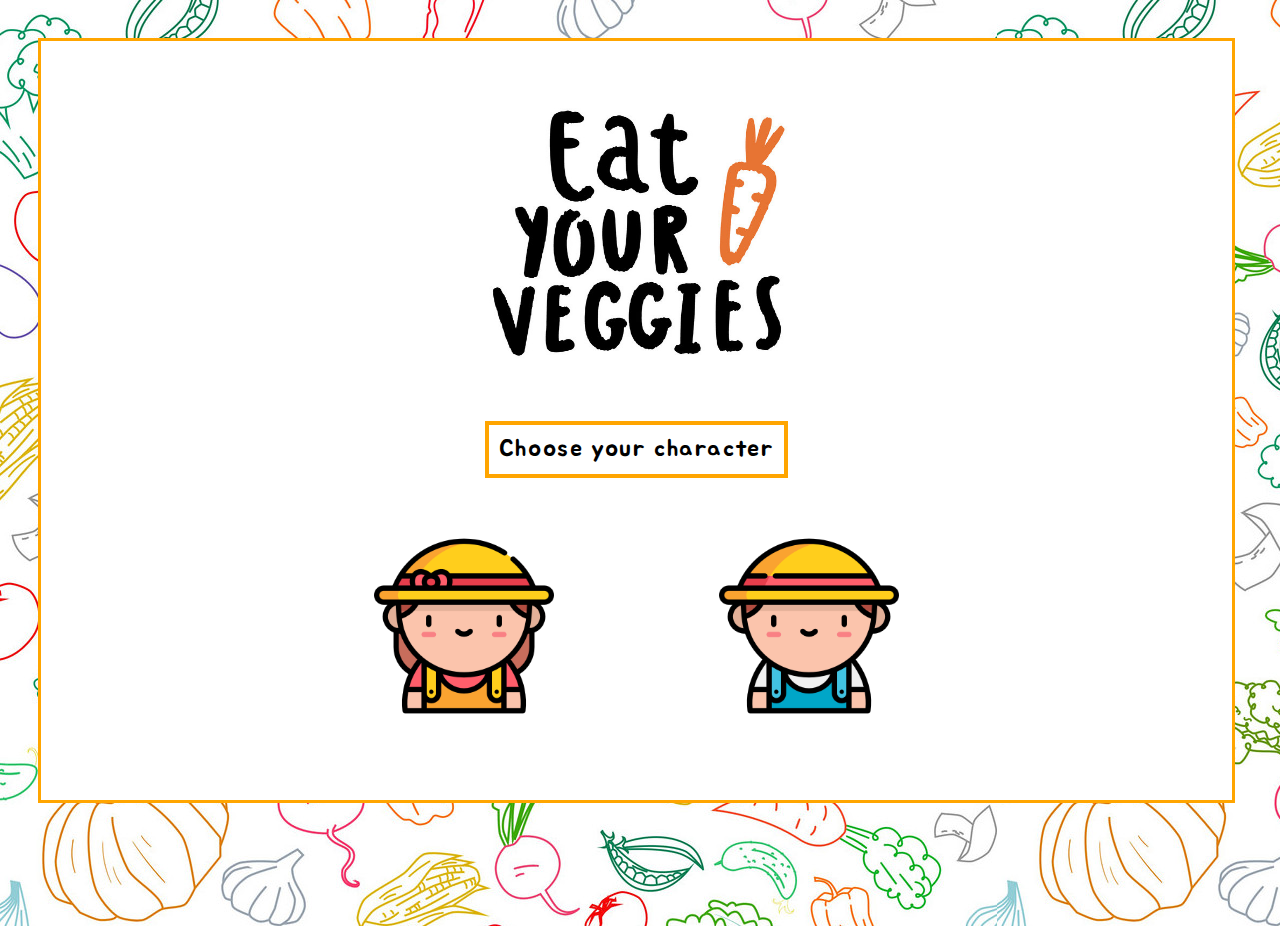
<file: index.html>
<!DOCTYPE html>
<html lang="en">
<head>
    <meta charset="UTF-8">
    <meta name="viewport" content="width=device-width, initial-scale=1.0">
    <meta http-equiv="X-UA-Compatible" content="ie=edge">
    <title>Game project </title>
    <link type="text/css" rel="stylesheet" href="styles.css" media="screen">
</head>

<body>

    <div id="intro">
        <div id="intro-div">
            <img src="images/eatyourveggies.jpg">
            <div class="small-box">Choose your character</div>
            <div id="two-characters">
                    <div class="character-image-div"><button id="girl-button"><img src="images/girl.png"></button></div>
                <div class="character-image-div"><button id="boy-button"><img src="images/boy.png"></button></div>
            </div>
        </div>
    </div>

    <div id="main-div">

        <div  id="win" class="hidden">
            <p>Let's get some more!</p>
            <img src="images/full-basket.svg">
            <button id="new-recipe-button" type="button">New Recipe</button>
        </div>
        <div id="over" class="hidden">
            <h2>Time out!</h2>
            <img src="images/cutting-board.svg">
            <p id="you-won"></p>
            <button id="start-again-button" type="button">Play again</button>
        </div>
        <div id="canvas-timer">
            <div id="canvas-div">
                <canvas id="garden" height="600px" width="600px"></canvas>
            </div>
            <div class="timer"> 
                 <span id="minDec" class="number">0</span><span id="minUni" class="number">1</span><span>:</span><span id="secDec" class="number">0</span><span id="secUni" class="number">0</span>
            </div>
        </div>

        <div id="right-part">
            <div id="game-name-image">
                <img src="images/eatyourveggies.jpg">
             </div>
             <div id="message">
                <p id="message-p"></p>
             </div>
            <div class="white-box">
                <div class="recipe-basket">
                    <div class="recipe-basket-columns">
                        <div class="recipe-basket-columns-header">
                                <div class="twoImages"><img src="images/book.svg"></div>
                                    <h1>Recipe Name</h1>
                        </div>
                            <div>
                                <ul id="recipe-ingredients"></ul>
                            </div>
                    </div>
                    <div class="recipe-basket-columns">
                            <div class="recipe-basket-columns-header">
                                <div class="twoImages"><img src="images/basket.svg" id="basket-image"></div>
                                        <h1>Your basket</h1>
                                <div id="picked-vg"></div>
                            </div>
                    </div>
                </div>
            </div>
        </div>

    </div>

    <script src="https://ajax.googleapis.com/ajax/libs/jquery/3.1.1/jquery.min.js"></script>
    <script type="text/javascript" src="Recipe-book.js"></script>
    <script type="text/javascript" src="Recipes-basket.js"></script>
    <script type="text/javascript" src="main.js"></script>
    <script type="text/javascript" src="messages.js"></script>
    <script type="text/javascript" src="intro-page.js"></script>
    <script type="text/javascript" src="timer.js"></script>
    
</body>
</html>
</file>
<file: styles.css>
/* Body and font */
@import "general.css";
/* Left div  */
@import "left-part.css";
/* Right div  */
@import "right-part.css";
/* Intro page  */
@import "intro-page.css";
/* Success images  */
@import "pop-up.css";
</file>
